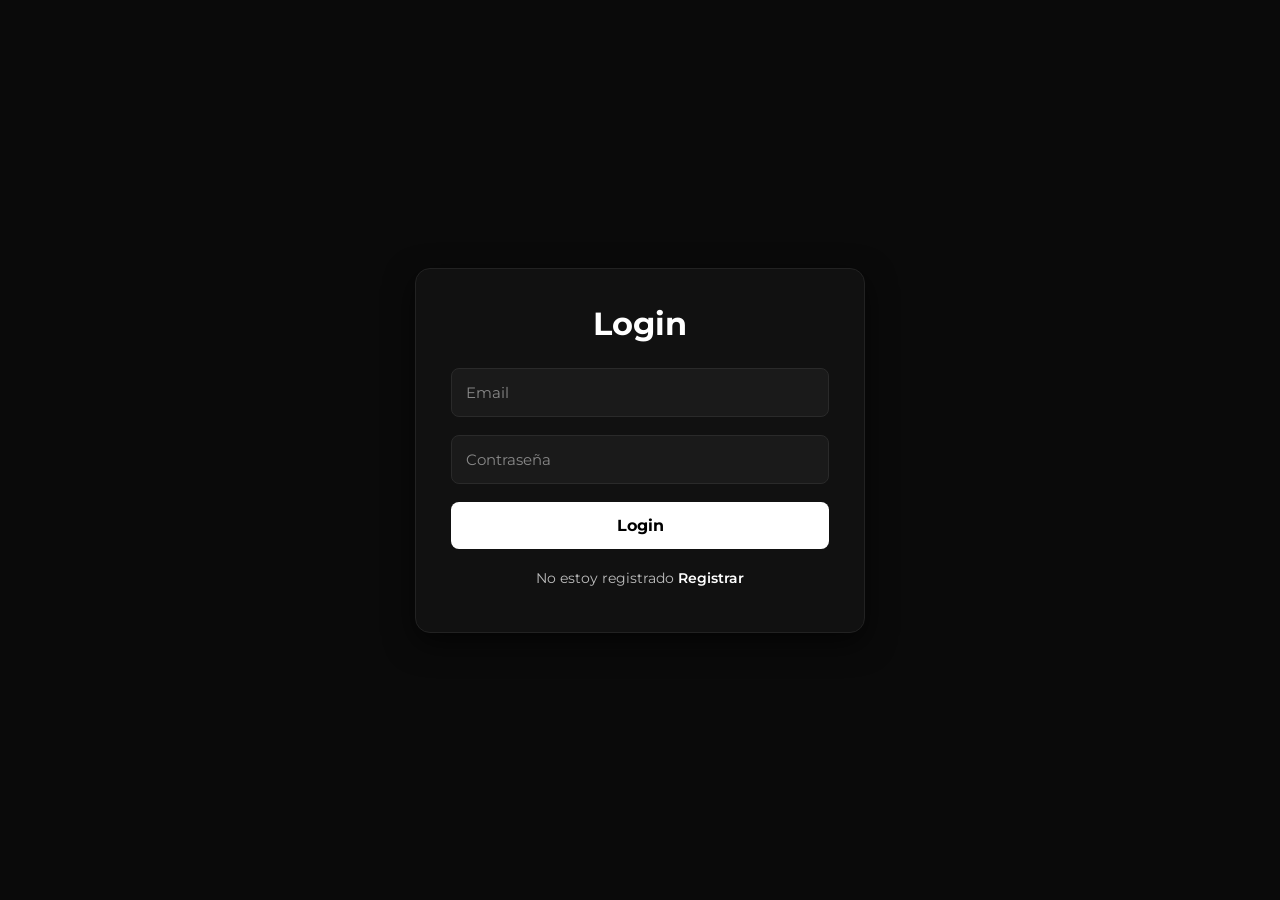
<file: frontend/pages/login.html>
<!DOCTYPE html>
<html lang="en">
  <head>
    <meta charset="UTF-8">
    <meta name="viewport" content="width=device-width, initial-scale=1">
    <title>Log in</title>
    <link href="../assets/css/login-register-style.css" rel="stylesheet">
  </head>
  <body>
   <div class="container">
        <div class="form-box" id="login-form">
            <form action="submit" method = "post" id="main-form">
                <h2>Login</h2>
                <input 
                    type="email" name="email" placeholder="Email" id="email" required>
                <input 
                    type="password" name="contrasena" placeholder="Contraseña" id="contrasena" required>

                <button type="submit" name="login"> Login </button>
                <p>
                    No estoy registrado <a href="./register.html">Registrar</a>
                </p>
            </form>
        </div>
      <script src="../assets/js/login-script.js"></script>
  </body>
</html>
</file>
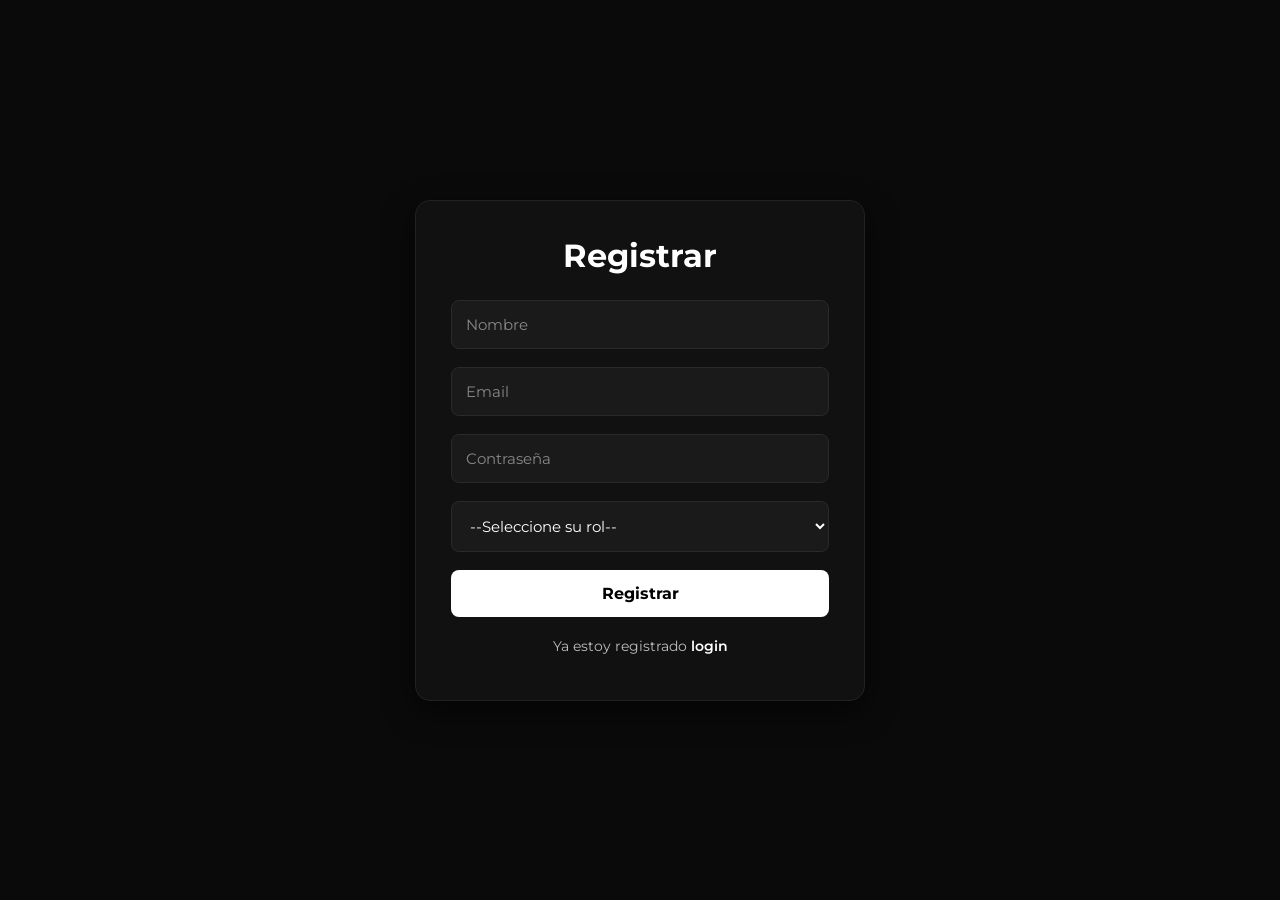
<file: frontend/pages/register.html>
<!DOCTYPE html>
<html lang="en">
  <head>
    <meta charset="UTF-8">
    <meta name="viewport" content="width=device-width, initial-scale=1">
    <title></title>
    <link href="../assets/css/login-register-style.css" rel="stylesheet">
  </head>
  <body>
    <div class="form-box" id="register-form">

            <form action="submit" method = "POST" id="mainForm">

                <h2>Registrar</h2>
                <?= showError($errors['register']) ?>

                <div id="logNombre"></div>
                <input type="text" name="nombre" placeholder="Nombre" id="nombre" required>

                <div id="logEmail"></div>
                <input  type="email" name="email"  placeholder="Email"  id="email" required>

                <div id="logPassword"></div>
                <input type="password" name="contrasena" placeholder="Contraseña" id="contrasena" required>
        
                <div id="logRol"></div>
                <select name="rol" id="roles" required>
                    <option value="">--Seleccione su rol--</option>
                    <option value="user">Usuario</option>
                    <option value="admin">Administrador</option>
                </select>

                <button type="submit" name="registrar" id="rgButton">Registrar</button>
                <div id="finalStatus"></div>
                <p>Ya estoy registrado <a href="./login.html">login</a></p> </form>
    </div>
    <script src="../assets/js/register-script.js"></script>
  </body>
</html>
</file>
<file: frontend/assets/css/login-register-style.css>
@import url('https://fonts.googleapis.com/css2?family=Montserrat:wght@300;400;500;600;700;800&display=swap');

*{
    margin:0;
    padding:0;
    box-sizing:border-box;
    font-family:'Montserrat', sans-serif;
}

body{
    display:flex;
    justify-content:center;
    align-items:center;
    min-height:100vh;
    background:#0a0a0a;
    color:#fff;
}

.container{
    margin:0 15px;
}

.form-box{
    width:100%;
    max-width:450px;
    padding:35px;
    background:#111111;
    border:1px solid #222;
    border-radius:15px;
    box-shadow:0 10px 30px rgba(0,0,0,0.6);
    transition:.3s;
}

.form-box:hover{
    box-shadow:0 15px 40px rgba(0,0,0,0.8);
}

.form-box.active{
    display:block;
}

h1{
    font-size:50px;
    text-align:center;
    margin-bottom:20px;
    font-weight:800;
}

h2{
    font-size:32px;
    text-align:center;
    margin-bottom:25px;
    font-weight:700;
}

input,
select{
    width:100%;
    padding:14px;
    margin-bottom:18px;
    border:none;
    border-radius:8px;
    background:#1a1a1a;
    color:#fff;
    font-size:15px;
    border:1px solid #2a2a2a;
    transition:.3s;
}

input:focus,
select:focus{
    outline:none;
    border-color:#555;
    background:#202020;
}

input::placeholder{
    color:#888;
}

button{
    width:100%;
    padding:14px;
    border:none;
    border-radius:8px;
    background:#ffffff;
    color:#000;
    font-size:16px;
    font-weight:700;
    cursor:pointer;
    transition:.3s;
    margin-bottom:20px;
}

button:hover{
    background:#d4d4d4;
}

p{
    text-align:center;
    font-size:14px;
    color:#bdbdbd;
    margin-bottom:10px;
}

p a{
    color:#ffffff;
    text-decoration:none;
    font-weight:600;
}

p a:hover{
    text-decoration:underline;
}

.error-message{
    background:#2b1010;
    color:#ff8a8a;
    padding:12px;
    border-radius:8px;
    text-align:center;
    margin-bottom:20px;
}

span{
    color:#ffffff;
    font-weight:700;
}

.box p{
    font-size:22px;
}

.box button{
    display:block;
    width:300px;
    margin:20px auto;
}
</file>
